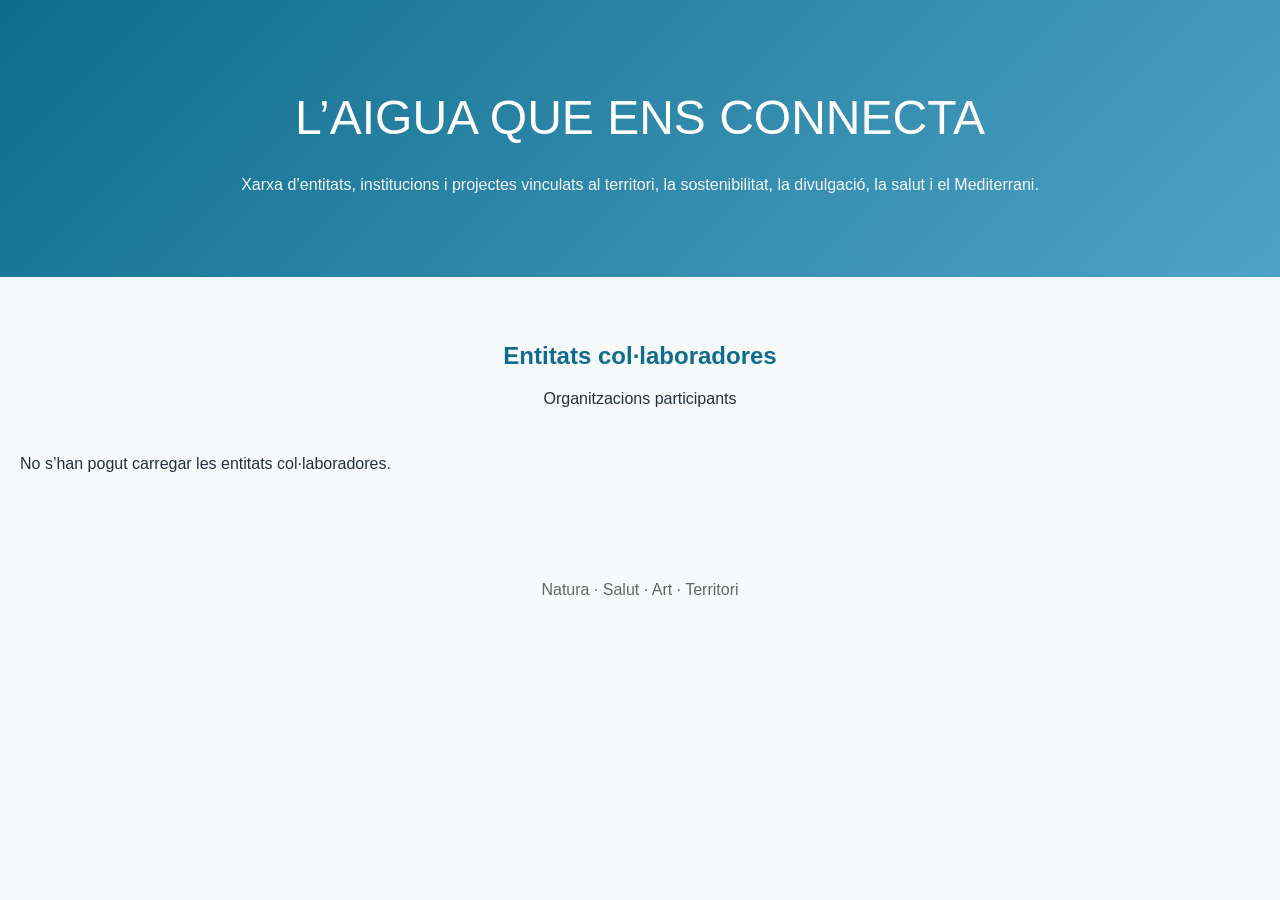
<file: images/logos/logos.html>
<!DOCTYPE html>
<html lang="ca">
<head>
<meta charset="UTF-8">
<meta name="viewport" content="width=device-width, initial-scale=1.0">
<title>Entitats Col·laboradores</title>
<style>
:root{
--primary:#0f6c8c;
--secondary:#4ea3c6;
--background:#f7fafb;
--text:#22313f;
--card:#ffffff;
}
*{
margin:0;
padding:0;
box-sizing:border-box;
}
body{
font-family:Segoe UI,Arial,sans-serif;
background:var(--background);
color:var(--text);
line-height:1.6;
}
.hero{
background:linear-gradient(135deg,#0f6c8c,#4ea3c6);
color:white;
text-align:center;
padding:80px 20px;
}
.hero h1{
font-size:3rem;
font-weight:300;
margin-bottom:15px;
}
.hero p{
max-width:800px;
margin:auto;
opacity:.95;
}
.section{
max-width:1400px;
margin:auto;
padding:60px 20px;
}
.section-title{
text-align:center;
margin-bottom:40px;
}
.section-title h2{
color:var(--primary);
margin-bottom:10px;
}
.logos-grid{
display:grid;
grid-template-columns:repeat(auto-fit,minmax(240px,1fr));
gap:24px;
}
.logo-card{
background:var(--card);
border-radius:18px;
padding:24px;
box-shadow:0 4px 12px rgba(0,0,0,.08);
display:flex;
flex-direction:column;
align-items:center;
transition:.25s ease;
}
.logo-card:hover{
transform:translateY(-4px);
box-shadow:0 8px 20px rgba(0,0,0,.12);
}
.logo-link{
text-decoration:none;
color:inherit;
width:100%;
display:flex;
flex-direction:column;
align-items:center;
}
.logo-link:focus{
outline:3px solid var(--secondary);
outline-offset:4px;
border-radius:8px;
}
.logo-card img{
width:100%;
max-width:180px;
aspect-ratio:1/1;
object-fit:contain;
display:block;
margin-bottom:16px;
}
.logo-card h3{
color:var(--primary);
text-align:center;
font-size:1rem;
min-height:3.5em;
}
.logo-error{
width:180px;
height:180px;
display:flex;
align-items:center;
justify-content:center;
text-align:center;
border:2px dashed #ccc;
border-radius:12px;
background:#f0f0f0;
color:#666;
margin-bottom:16px;
padding:10px;
}
footer{
text-align:center;
padding:40px;
color:#666;
}
@media (max-width:768px){
.hero{
padding:60px 20px;
}
.hero h1{
font-size:2rem;
}
.logo-card{
padding:20px;
}
.logo-card img{
max-width:150px;
}
}
</style>
</head>
<body>
<header class="hero">
<h1>L’AIGUA QUE ENS CONNECTA</h1>
<p>
Xarxa d’entitats, institucions i projectes vinculats al territori,
la sostenibilitat, la divulgació, la salut i el Mediterrani.
</p>
</header>
<section class="section">
<div class="section-title">
<h2>Entitats col·laboradores</h2>
<p>Organitzacions participants</p>
</div>
<div class="logos-grid" id="logosGrid"></div>
</section>
<footer>
Natura · Salut · Art · Territori
<div data-cc-footer data-from="exposicions" data-lang="ca" style="margin-top:10px"></div>
</footer>
<script>
function attachImageFallback(img) {
  img.addEventListener("error", function(){
    const originalSrc = this.getAttribute("src");
    const placeholder = document.createElement("div");
    placeholder.className = "logo-error";
    placeholder.textContent = "No s’ha trobat " + originalSrc;
    this.parentNode.replaceChild(placeholder, this);
    console.warn("Logo no encontrado:", originalSrc);
  });
}

async function renderLogos() {
  const grid = document.getElementById("logosGrid");
  try {
    const res = await fetch("https://radio.cavecavet.org/api/logos", { cache: "no-store" });
    const data = await res.json();
    const logos = data.logos || [];
    grid.innerHTML = "";
    logos.forEach(logo => {
      const card = document.createElement("div");
      card.className = "logo-card";
      const link = document.createElement("a");
      link.className = "logo-link";
      link.href = logo.url || "#";
      const img = document.createElement("img");
      img.src = logo.image;
      img.alt = logo.alt || ("Logo " + logo.name);
      attachImageFallback(img);
      const h3 = document.createElement("h3");
      h3.textContent = logo.name;
      link.appendChild(img);
      link.appendChild(h3);
      card.appendChild(link);
      grid.appendChild(card);
    });
  } catch (err) {
    grid.innerHTML = "<p>No s’han pogut carregar les entitats col·laboradores.</p>";
    console.error("Error carregant els logos:", err);
  }
}

renderLogos();
</script>
<script src="https://radio.cavecavet.org/logos/embed.js" async></script>
</body>
</html>
</file>
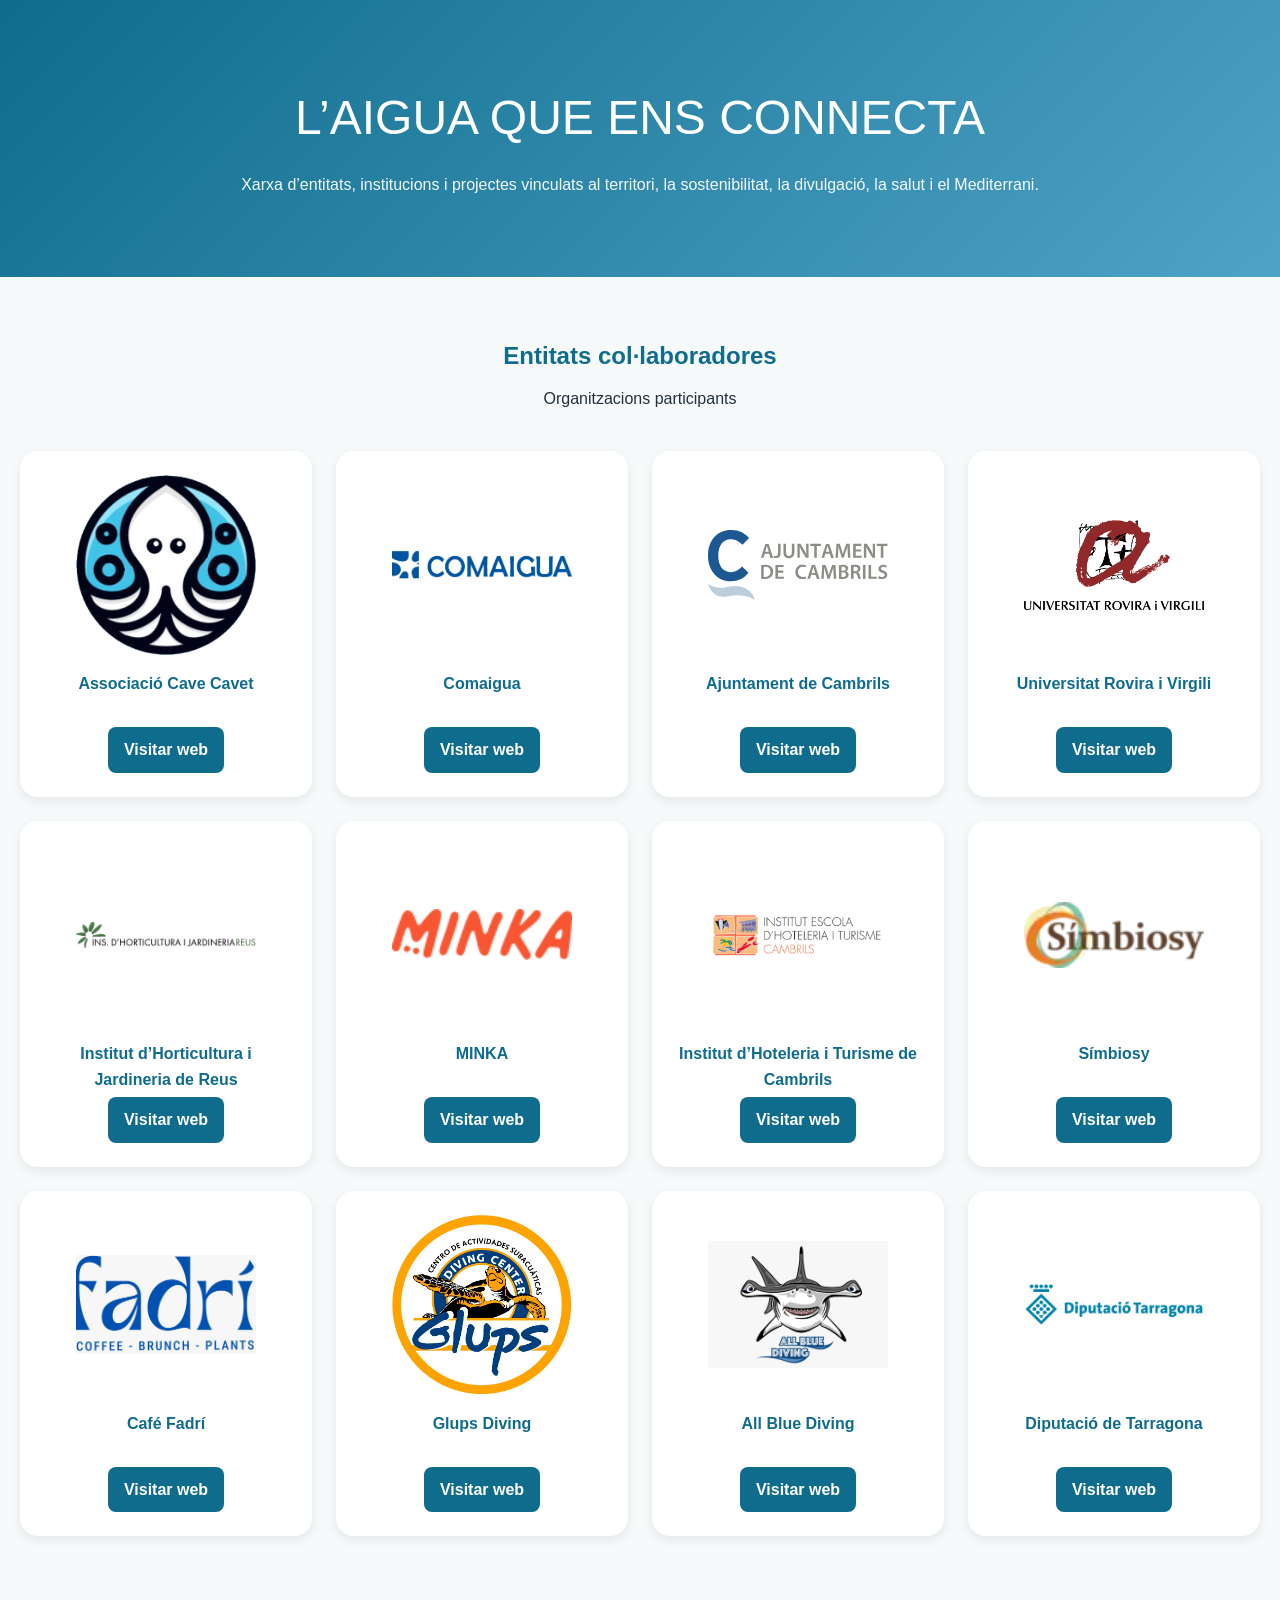
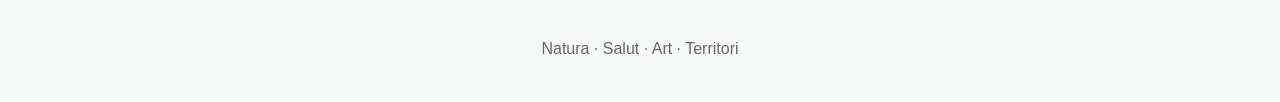
<file: images/logos/logos0.html>
<!DOCTYPE html>
<html lang="ca">
<head>
<meta charset="UTF-8">
<meta name="viewport" content="width=device-width, initial-scale=1.0">
<title>Entitats Col·laboradores</title>
<style>
:root{
--primary:#0f6c8c;
--secondary:#4ea3c6;
--background:#f7fafb;
--text:#22313f;
--card:#ffffff;
}
*{
margin:0;
padding:0;
box-sizing:border-box;
}
body{
font-family:Segoe UI,Arial,sans-serif;
background:var(--background);
color:var(--text);
line-height:1.6;
}
.hero{
background:linear-gradient(135deg,#0f6c8c,#4ea3c6);
color:white;
text-align:center;
padding:80px 20px;
}
.hero h1{
font-size:3rem;
font-weight:300;
margin-bottom:15px;
}
.hero p{
max-width:800px;
margin:auto;
opacity:.95;
}
.section{
max-width:1400px;
margin:auto;
padding:60px 20px;
}
.section-title{
text-align:center;
margin-bottom:40px;
}
.section-title h2{
color:var(--primary);
margin-bottom:10px;
}
.logos-grid{
display:grid;
grid-template-columns:repeat(auto-fit,minmax(240px,1fr));
gap:24px;
}
.logo-card{
background:var(--card);
border-radius:18px;
padding:24px;
box-shadow:0 4px 12px rgba(0,0,0,.08);
display:flex;
flex-direction:column;
align-items:center;
transition:.25s ease;
}
.logo-card:hover{
transform:translateY(-4px);
box-shadow:0 8px 20px rgba(0,0,0,.12);
}
.logo-link{
text-decoration:none;
color:inherit;
width:100%;
display:flex;
flex-direction:column;
align-items:center;
}
.logo-link:focus{
outline:3px solid var(--secondary);
outline-offset:4px;
border-radius:8px;
}
.logo-card img{
width:100%;
max-width:180px;
aspect-ratio:1/1;
object-fit:contain;
display:block;
margin-bottom:16px;
}
.logo-card h3{
color:var(--primary);
text-align:center;
font-size:1rem;
min-height:3.5em;
}
.visit-button{
margin-top:auto;
display:inline-block;
padding:10px 16px;
border-radius:8px;
background:var(--primary);
color:#fff;
text-decoration:none;
font-weight:600;
transition:.2s;
}
.visit-button:hover,
.visit-button:focus{
background:var(--secondary);
}
.logo-error{
width:180px;
height:180px;
display:flex;
align-items:center;
justify-content:center;
text-align:center;
border:2px dashed #ccc;
border-radius:12px;
background:#f0f0f0;
color:#666;
margin-bottom:16px;
padding:10px;
}
footer{
text-align:center;
padding:40px;
color:#666;
}
@media (max-width:768px){
.hero{
padding:60px 20px;
}
.hero h1{
font-size:2rem;
}
.logo-card{
padding:20px;
}
.logo-card img{
max-width:150px;
}
}
</style>
</head>
<body>
<header class="hero">
<h1>L’AIGUA QUE ENS CONNECTA</h1>
<p>
Xarxa d’entitats, institucions i projectes vinculats al territori,
la sostenibilitat, la divulgació, la salut i el Mediterrani.
</p>
</header>
<section class="section">
<div class="section-title">
<h2>Entitats col·laboradores</h2>
<p>Organitzacions participants</p>
</div>
<div class="logos-grid">
<div class="logo-card">
<a class="logo-link" href="https://cavecavet.org">
<img src="Logo00.png" alt="Logo Associació Cave Cavet">
<h3>Associació Cave Cavet</h3>
</a>
<a class="visit-button" href="https://cavecavet.org">Visitar web</a>
</div>
<div class="logo-card">
<a class="logo-link" href="https://www.comaigua.cat/">
<img src="Logo0.png" alt="Logo Comaigua">
<h3>Comaigua</h3>
</a>
<a class="visit-button" href="https://www.comaigua.cat/">Visitar web</a>
</div>
<div class="logo-card">
<a class="logo-link" href="https://www.cambrils.cat">
<img src="Logo1.svg" alt="Logo Ajuntament de Cambrils">
<h3>Ajuntament de Cambrils</h3>
</a>
<a class="visit-button" href="https://www.cambrils.cat">Visitar web</a>
</div>
<div class="logo-card">
<a class="logo-link" href="https://www.urv.cat">
<img src="Logo2.png" alt="Logo Universitat Rovira i Virgili">
<h3>Universitat Rovira i Virgili</h3>
</a>
<a class="visit-button" href="https://www.urv.cat">Visitar web</a>
</div>
<div class="logo-card">
<a class="logo-link" href="https://www.hortojardi.com">
<img src="Logo3.jpg" alt="Logo Institut d’Horticultura i Jardineria de Reus">
<h3>Institut d’Horticultura i Jardineria de Reus</h3>
</a>
<a class="visit-button" href="https://www.hortojardi.com">Visitar web</a>
</div>
<div class="logo-card">
<a class="logo-link" href="https://minka-sdg.org">
<img src="Logo4.png" alt="Logo MINKA">
<h3>MINKA</h3>
</a>
<a class="visit-button" href="https://minka-sdg.org">Visitar web</a>
</div>
<div class="logo-card">
<a class="logo-link" href="https://www.ihtcambrils.cat">
<img src="Logo5.png" alt="Logo Institut d’Hoteleria i Turisme de Cambrils">
<h3>Institut d’Hoteleria i Turisme de Cambrils</h3>
</a>
<a class="visit-button" href="https://www.ihtcambrils.cat">Visitar web</a>
</div>
<div class="logo-card">
<a class="logo-link" href="https://simbiosy.com/">
<img src="Logo6.png" alt="Logo Símbiosy">
<h3>Símbiosy</h3>
</a>
<a class="visit-button" href="https://simbiosy.com/">Visitar web</a>
</div>
<div class="logo-card">
<a class="logo-link" href="https://fadri.cafe/">
<img src="Logo7.jpg" alt="Logo Café Fadrí">
<h3>Café Fadrí</h3>
</a>
<a class="visit-button" href="https://fadri.cafe/">Visitar web</a>
</div>
<div class="logo-card">
<a class="logo-link" href="https://glupsdiving.com/">
<img src="Logo8.jpg" alt="Logo Glups Diving">
<h3>Glups Diving</h3>
</a>
<a class="visit-button" href="https://glupsdiving.com/">Visitar web</a>
</div>
<div class="logo-card">
<a class="logo-link" href="https://allbluediving.com/">
<img src="Logo9.jpg" alt="Logo All Blue Diving">
<h3>All Blue Diving</h3>
</a>
<a class="visit-button" href="https://allbluediving.com/">Visitar web</a>
</div>
<div class="logo-card">
<a class="logo-link" href="https://www.dipta.cat/">
<img src="Logo7.png" alt="Logo Diputació de Tarragona">
<h3>Diputació de Tarragona</h3>
</a>
<a class="visit-button" href="https://www.dipta.cat/">Visitar web</a>
</div>
</div>
</section>
<footer>
Natura · Salut · Art · Territori
</footer>
<script>
document.querySelectorAll("img").forEach(img => {
img.addEventListener("error", function(){
const originalSrc = this.getAttribute("src");
const placeholder = document.createElement("div");
placeholder.className = "logo-error";
placeholder.textContent = "No s’ha trobat " + originalSrc;
this.parentNode.replaceChild(placeholder, this);
console.warn("Logo no encontrado:", originalSrc);
});
});
</script>
</body>
</html>
</file>
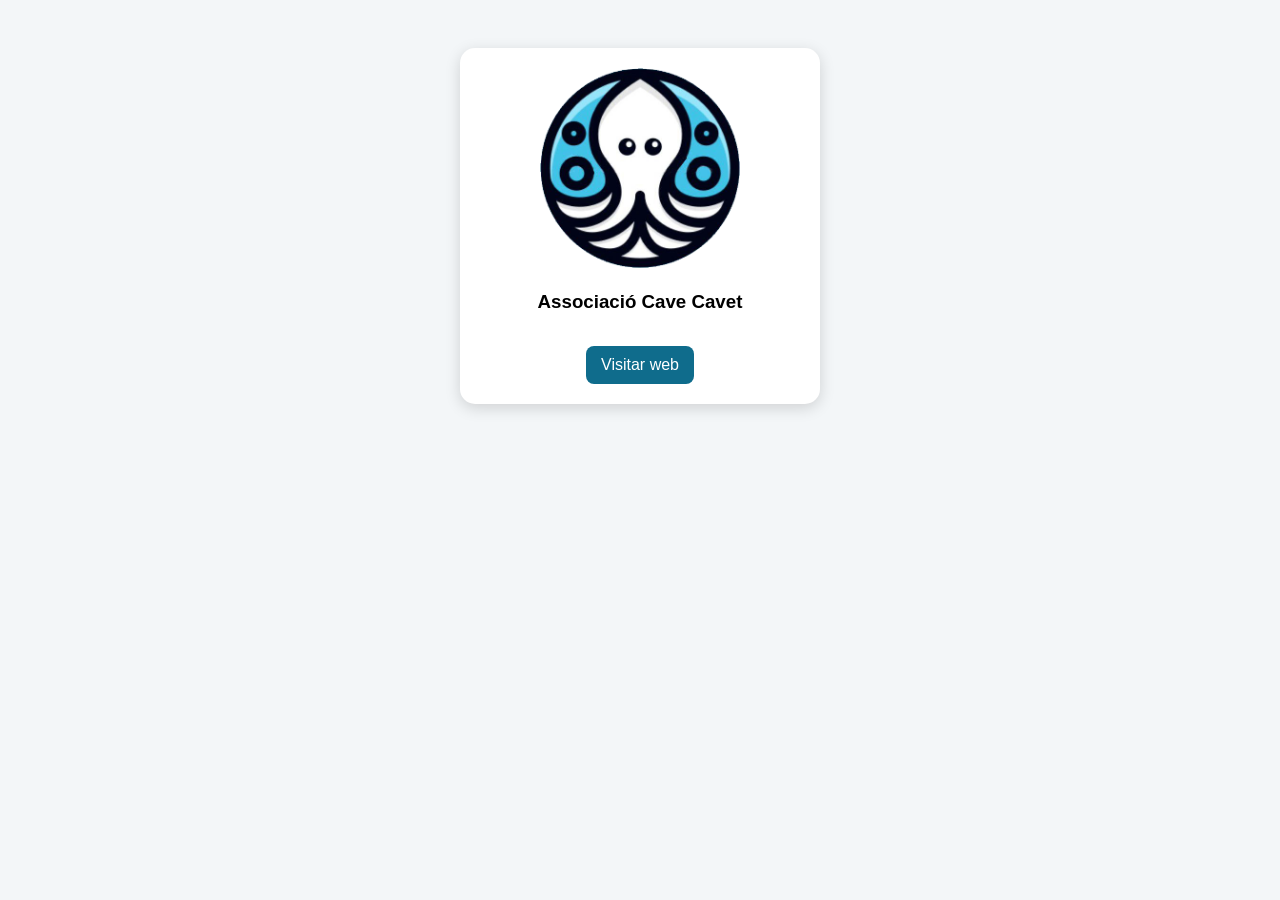
<file: images/logos/prueba.html>
<!DOCTYPE html>
<html>
<head>
<meta charset="utf-8">
<title>Prueba Logo</title>

<style>
body{
    font-family:Arial;
    padding:40px;
    background:#f3f6f8;
}

.card{
    width:320px;
    margin:auto;
    background:white;
    padding:20px;
    border-radius:15px;
    text-align:center;
    box-shadow:0 4px 15px rgba(0,0,0,.15);
}

img{
    width:200px;
    height:200px;
    object-fit:contain;
}

.boton{
    display:inline-block;
    margin-top:15px;
    padding:10px 15px;
    background:#0f6c8c;
    color:white;
    text-decoration:none;
    border-radius:8px;
}
</style>

</head>
<body>

<div class="card">

    <img
        src="Logo00.png"
        alt="Associació Cave Cavet"
        onerror="alert('No se encuentra Logo00.png');">

    <h3>Associació Cave Cavet</h3>

    <a
        class="boton"
        href="https://cavecavet.org"
        target="_blank">
        Visitar web
    </a>

</div>

</body>
</html>
</file>
